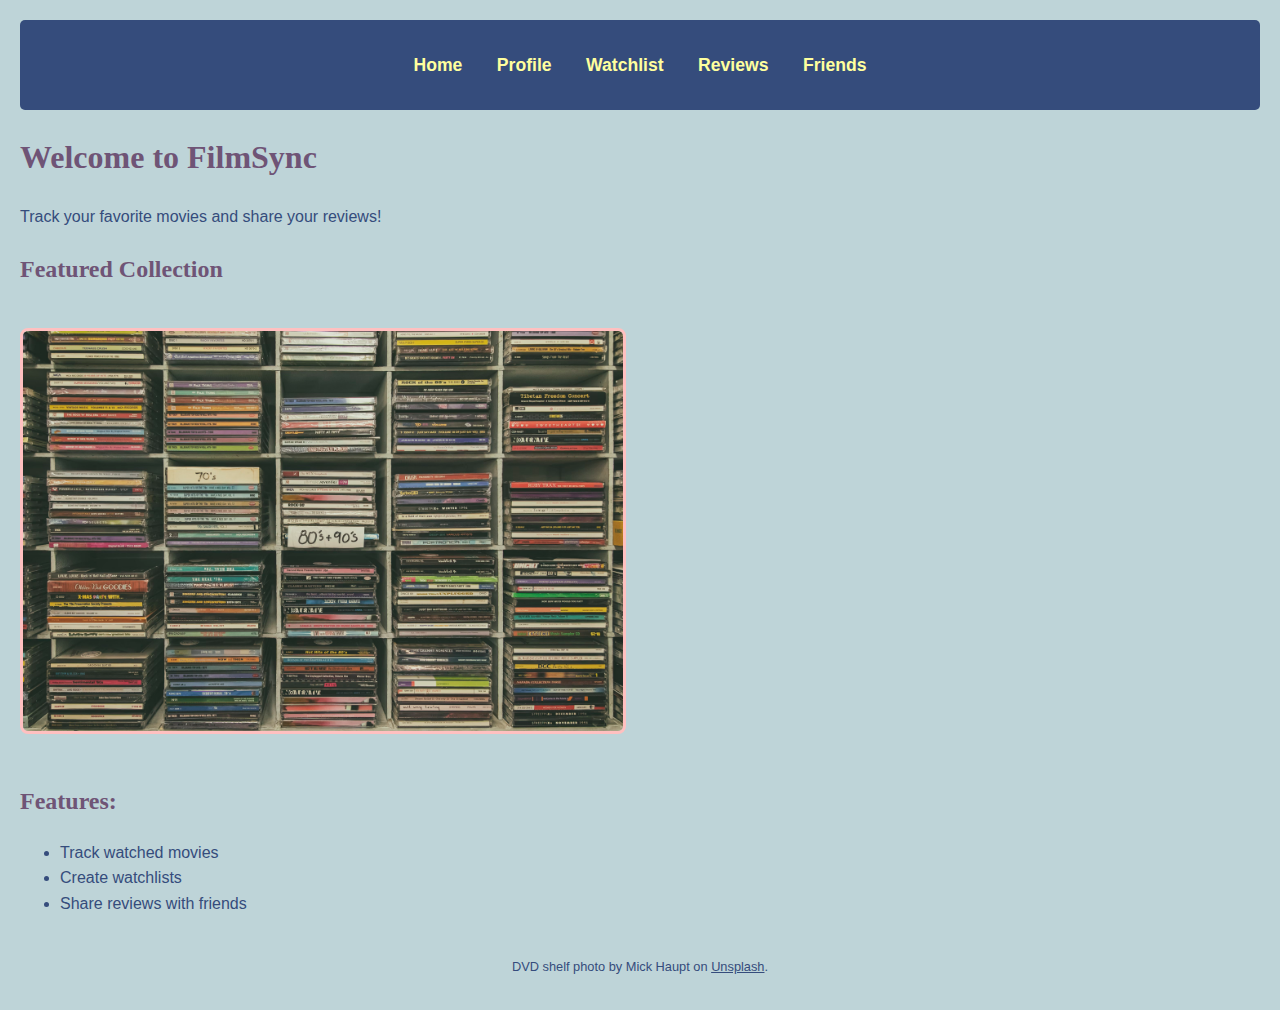
<file: index.html>
<!DOCTYPE html>
<html lang="en">
<head>
  <meta charset="UTF-8">
  <title>FilmSync | Movie Tracking App</title>
  <link rel="stylesheet" href="styles.css">
</head>
<body>
  <nav>
    <ul>
      <li><a href="index.html">Home</a></li>
      <li><a href="profile.html">Profile</a></li>
      <li><a href="watchlist.html">Watchlist</a></li>
      <li><a href="reviews.html">Reviews</a></li>
      <li><a href="friends.html">Friends</a></li>
    </ul>
  </nav>

  <h1>Welcome to FilmSync</h1>
  <p>Track your favorite movies and share your reviews!</p>
  
  <h2>Featured Collection</h2>
  <img 
    src="dvd-shelf.jpg" 
    alt="Wooden shelf displaying various DVD movie collections"
    style="width: 100%; max-width: 600px; margin: 20px 0;">
  
  <h2>Features:</h2>
  <ul>
    <li>Track watched movies</li>
    <li>Create watchlists</li>
    <li>Share reviews with friends</li>
  </ul>

  <footer>
    <p>DVD shelf photo by Mick Haupt on <a href="https://unsplash.com/" target="_blank">Unsplash</a>.</p>
  </footer>
</body>
</html>
</file>
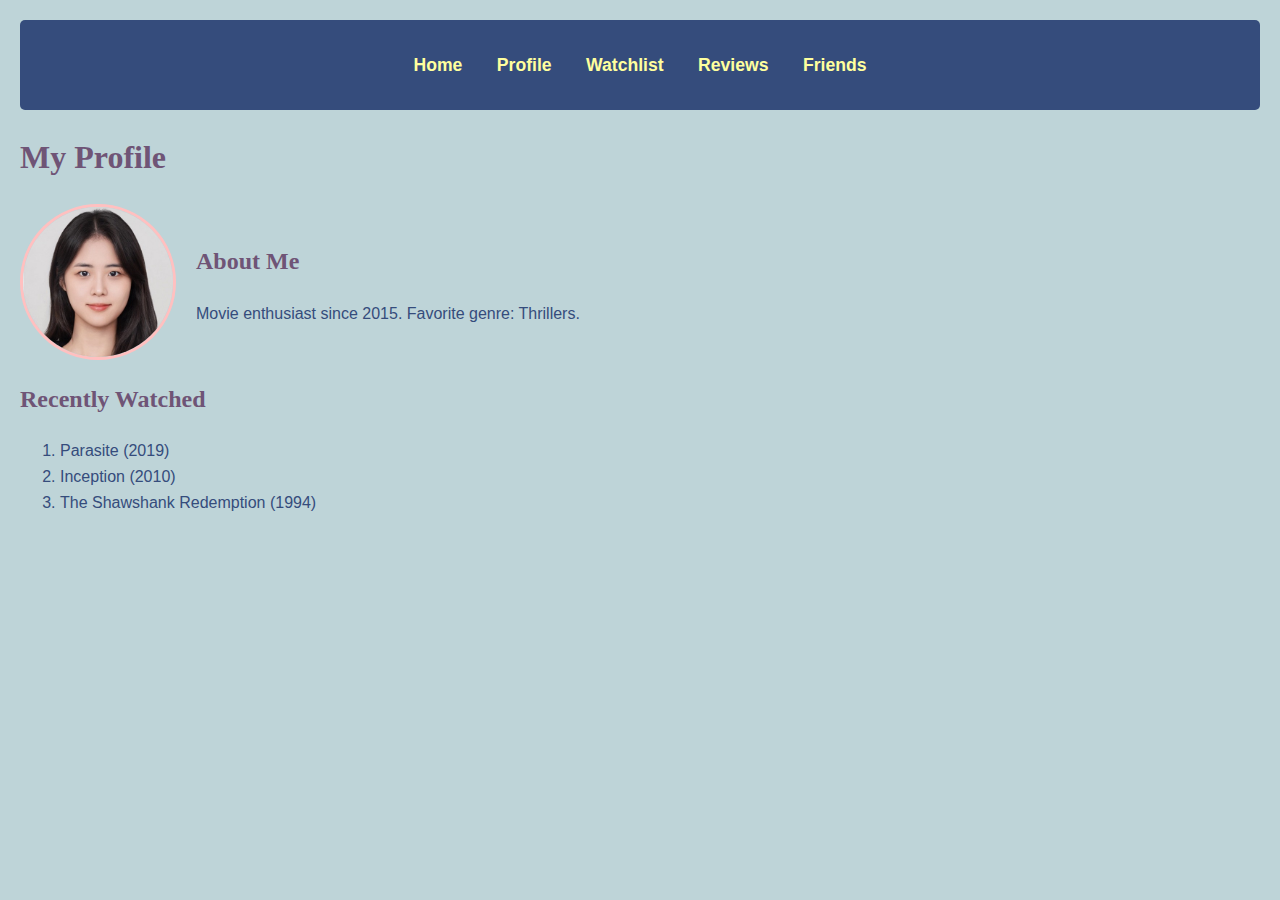
<file: profile.html>
<!DOCTYPE html>
<html lang="en">
<head>
  <meta charset="UTF-8">
  <title>My Profile | FilmSync</title>
  <link rel="stylesheet" href="styles.css">
</head>
<body>
  <nav>
    <ul>
      <li><a href="index.html">Home</a></li>
      <li><a href="profile.html">Profile</a></li>
      <li><a href="watchlist.html">Watchlist</a></li>
      <li><a href="reviews.html">Reviews</a></li>
      <li><a href="friends.html">Friends</a></li>
    </ul>
  </nav>

  <h1>My Profile</h1>
  
  <div style="display: flex; align-items: center; gap: 20px;">
    <img 
      src="profile-picture.jpg" 
      alt="My profile photo smiling at the camera"
      style="width: 150px; height: 150px; object-fit: cover; border-radius: 50%;">
    
    <div>
      <h2>About Me</h2>
      <p>Movie enthusiast since 2015. Favorite genre: Thrillers.</p>
    </div>
  </div>

  <h2>Recently Watched</h2>
  <ol>
    <li>Parasite (2019)</li>
    <li>Inception (2010)</li>
    <li>The Shawshank Redemption (1994)</li>
  </ol>
</body>
</html>
</file>
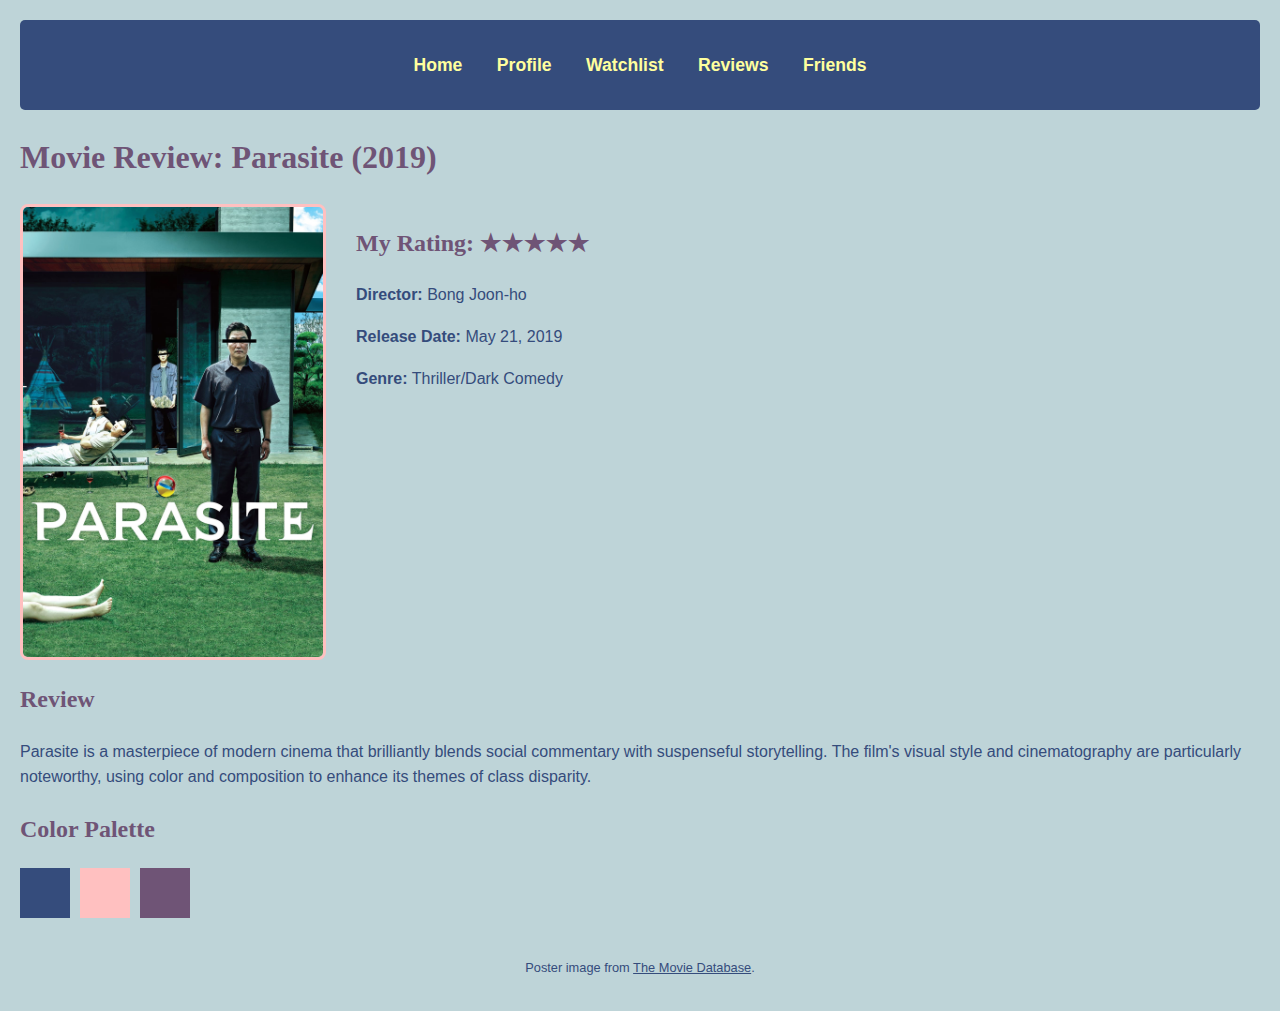
<file: reviews.html>
<!DOCTYPE html>
<html lang="en">
<head>
  <meta charset="UTF-8">
  <title>Parasite Review | FilmSync</title>
  <link rel="stylesheet" href="styles.css">
</head>
<body>
  <nav>
    <ul>
      <li><a href="index.html">Home</a></li>
      <li><a href="profile.html">Profile</a></li>
      <li><a href="watchlist.html">Watchlist</a></li>
      <li><a href="reviews.html">Reviews</a></li>
      <li><a href="friends.html">Friends</a></li>
    </ul>
  </nav>

  <h1>Movie Review: Parasite (2019)</h1>
  
  <div style="display: flex; gap: 30px; margin: 20px 0;">
    <img 
      src="parasite-poster.jpg" 
      alt="Official Parasite movie poster showing a dark image with red text"
      style="width: 300px;">
    
    <div>
      <h2>My Rating: ★★★★★</h2>
      <p><strong>Director:</strong> Bong Joon-ho</p>
      <p><strong>Release Date:</strong> May 21, 2019</p>
      <p><strong>Genre:</strong> Thriller/Dark Comedy</p>
    </div>
  </div>

  <h2>Review</h2>
  <p>Parasite is a masterpiece of modern cinema that brilliantly blends social commentary with suspenseful storytelling. The film's visual style and cinematography are particularly noteworthy, using color and composition to enhance its themes of class disparity.</p>

  <h2>Color Palette</h2>
  <div style="display: flex; gap: 10px; margin: 15px 0;">
    <div style="width: 50px; height: 50px; background-color: #354C7C;"></div>
    <div style="width: 50px; height: 50px; background-color: #FFC0C0;"></div>
    <div style="width: 50px; height: 50px; background-color: #6F5476;"></div>
  </div>

  <footer>
    <p>Poster image from <a href="https://www.themoviedb.org/movie/496243-parasite" target="_blank">The Movie Database</a>.</p>
  </footer>
</body>
</html>
</file>
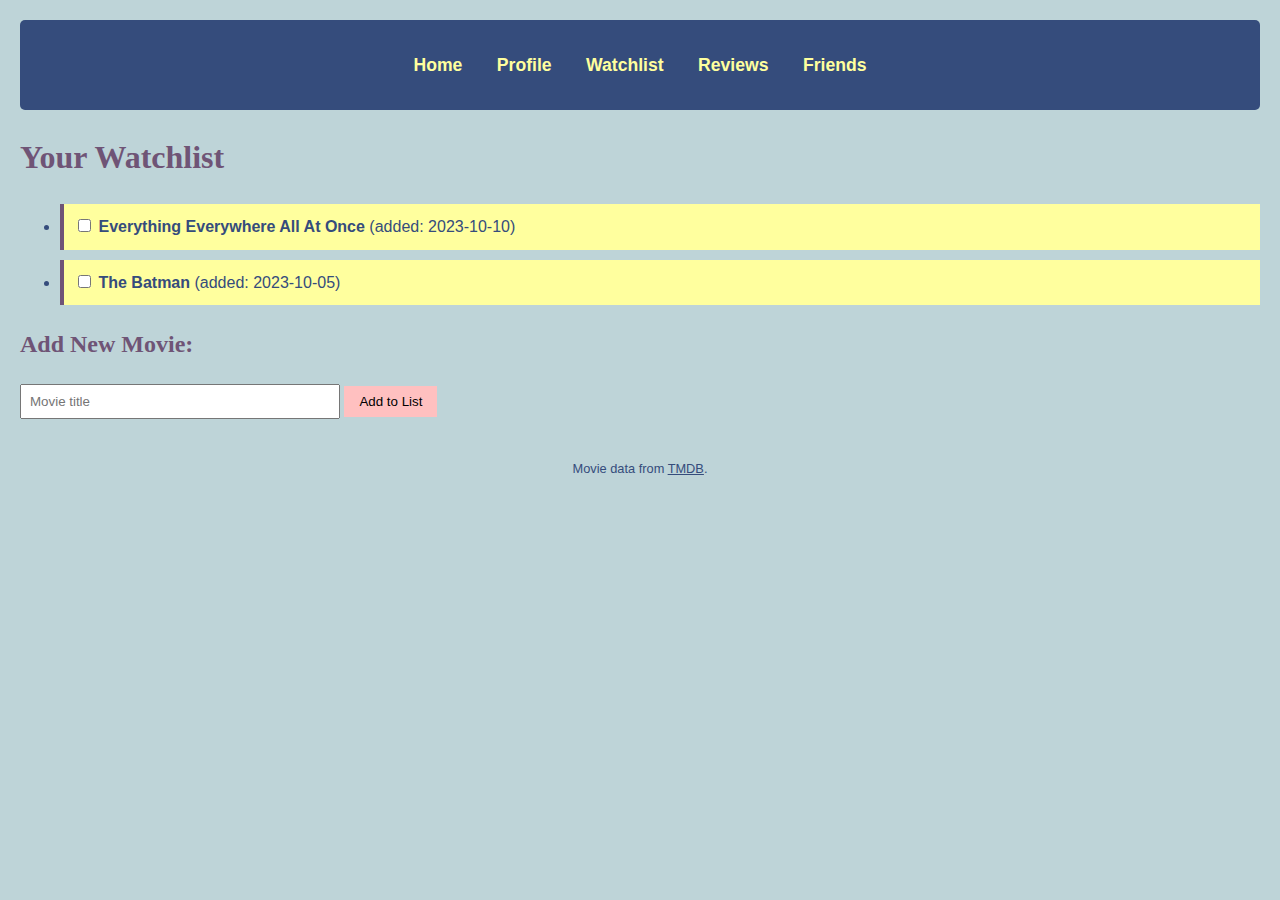
<file: watchlist.html>
<!DOCTYPE html>
<html lang="en">
<head>
  <meta charset="UTF-8">
  <title>Your Watchlist | FilmSync</title>
  <link rel="stylesheet" href="styles.css">
</head>
<body>
  <nav>
    <ul>
      <li><a href="index.html">Home</a></li>
      <li><a href="profile.html">Profile</a></li>
      <li><a href="watchlist.html">Watchlist</a></li>
      <li><a href="reviews.html">Reviews</a></li>
      <li><a href="friends.html">Friends</a></li>
    </ul>
  </nav>

  <h1>Your Watchlist</h1>
  
  <ul>
    <li class="watchlist-item">
      <input type="checkbox" id="movie1">
      <label for="movie1"><strong>Everything Everywhere All At Once</strong> (added: 2023-10-10)</label>
    </li>
    <li class="watchlist-item">
      <input type="checkbox" id="movie2">
      <label for="movie2"><strong>The Batman</strong> (added: 2023-10-05)</label>
    </li>
  </ul>

  <h2>Add New Movie:</h2>
  <form>
    <input type="text" placeholder="Movie title" style="padding: 8px; width: 300px;">
    <button type="submit" style="background-color: #FFC0C0; padding: 8px 15px; border: none;">Add to List</button>
  </form>

  <footer>
    <p>Movie data from <a href="https://www.themoviedb.org/" target="_blank">TMDB</a>.</p>
  </footer>
</body>
</html>
</file>
<file: styles.css>
/* ===== GLOBAL STYLES ===== */
body {
  font-family: Arial, sans-serif;
  background-color: #BED4D8; /* Light teal */
  color: #354C7C; /* Dark blue */
  margin: 0;
  padding: 20px;
  line-height: 1.6;
}

h1, h2, h3 {
  font-family: Georgia, serif; /* Serif font with fallback */
  color: #6F5476; /* Muted purple */
}

nav {
  background-color: #354C7C;
  padding: 15px;
  border-radius: 5px;
  margin-bottom: 20px;
}

nav ul {
  list-style-type: none;
  padding: 0;
  text-align: center;
}

nav li {
  display: inline;
  margin: 0 15px;
}

nav a {
  color: #FFFF9E;
  text-decoration: none;
  font-weight: bold;
  font-size: 1.1em;
}

img {
  border: 3px solid #FFC0C0;
  border-radius: 8px;
  max-width: 100%;
}

a {
  color: #354C7C;
}

a:hover {
  color: #FFC0C0;
}

/* ===== UTILITY CLASSES ===== */
.color-swatch {
  width: 40px;
  height: 40px;
  display: inline-block;
  margin-right: 5px;
  border: 1px solid #354C7C;
}

/* ===== PAGE-SPECIFIC STYLES ===== */
/* Profile Page */
.profile-pic {
  width: 150px;
  height: 150px;
  object-fit: cover;
}

/* Watchlist Page */
.watchlist-item {
  background-color: #FFFF9E;
  padding: 10px;
  margin: 10px 0;
  border-left: 4px solid #6F5476;
}

/* Reviews Page */
.review-card {
  background-color: white;
  padding: 15px;
  margin-bottom: 20px;
  border-radius: 8px;
}

.color-palette {
  margin: 10px 0;
}

/* Friends Page */
.friends-grid {
  display: grid;
  grid-template-columns: repeat(2, 1fr);
  gap: 20px;
}

.friend-card {
  background-color: #FFFF9E;
  padding: 15px;
  border-radius: 8px;
}

/* Footer */
footer {
  margin-top: 40px;
  font-size: 0.8em;
  text-align: center;
}
</file>
